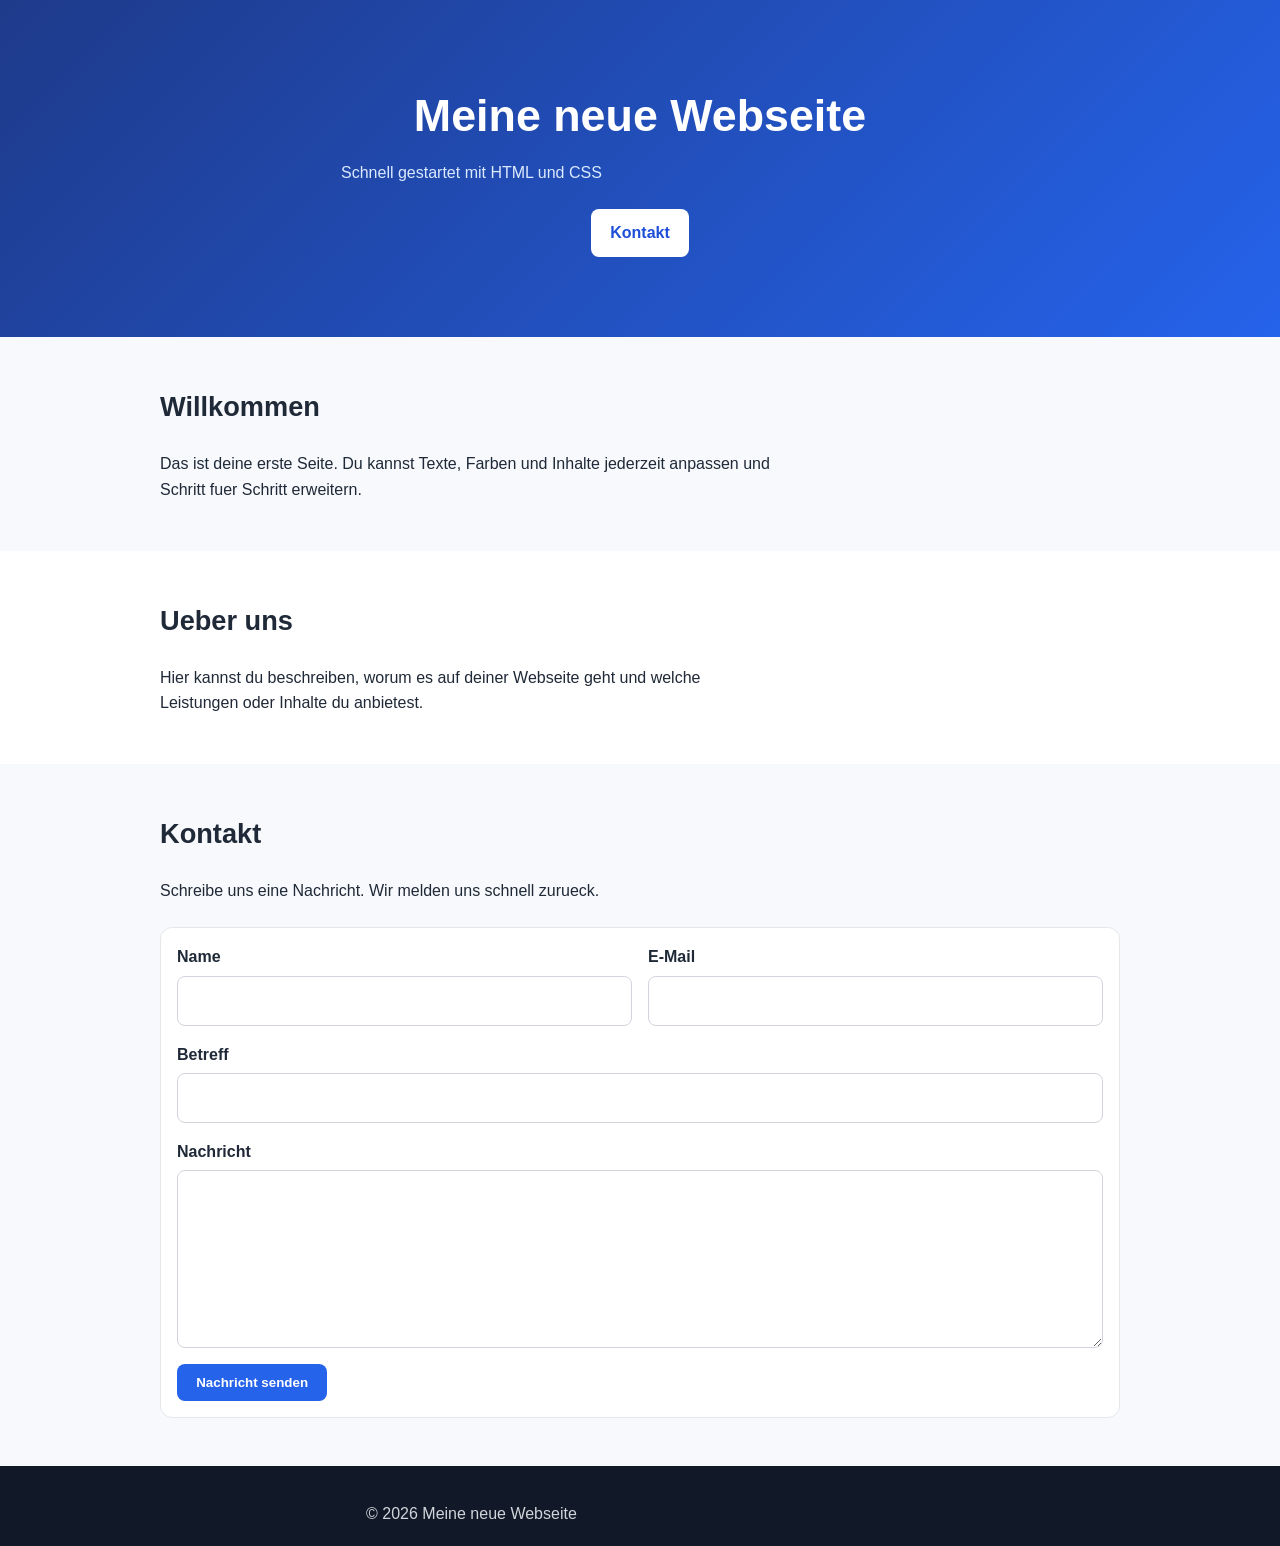
<file: index.html>
<!doctype html>
<html lang="de">
<head>
  <meta charset="UTF-8">
  <meta name="viewport" content="width=device-width, initial-scale=1.0">
  <title>Meine neue Webseite</title>
  <meta name="description" content="Eine einfache, moderne Startseite mit HTML und CSS.">
  <link rel="stylesheet" href="styles.css">
</head>
<body>
  <header class="site-header">
    <div class="container">
      <h1>Meine neue Webseite</h1>
      <p class="subtitle">Schnell gestartet mit HTML und CSS</p>
      <a class="button" href="#kontakt">Kontakt</a>
    </div>
  </header>

  <main>
    <section class="section">
      <div class="container">
        <h2>Willkommen</h2>
        <p>
          Das ist deine erste Seite. Du kannst Texte, Farben und Inhalte jederzeit
          anpassen und Schritt fuer Schritt erweitern.
        </p>
      </div>
    </section>

    <section class="section alt">
      <div class="container">
        <h2>Ueber uns</h2>
        <p>
          Hier kannst du beschreiben, worum es auf deiner Webseite geht und welche
          Leistungen oder Inhalte du anbietest.
        </p>
      </div>
    </section>

    <section class="section" id="kontakt">
      <div class="container">
        <h2>Kontakt</h2>
        <p>Schreibe uns eine Nachricht. Wir melden uns schnell zurueck.</p>

        <form class="contact-form" action="kontakt.php" method="post">
          <div class="form-row">
            <div class="form-group">
              <label for="name">Name</label>
              <input id="name" name="name" type="text" required>
            </div>
            <div class="form-group">
              <label for="email">E-Mail</label>
              <input id="email" name="email" type="email" required>
            </div>
          </div>

          <div class="form-group">
            <label for="betreff">Betreff</label>
            <input id="betreff" name="betreff" type="text" required>
          </div>

          <div class="form-group">
            <label for="nachricht">Nachricht</label>
            <textarea id="nachricht" name="nachricht" rows="6" required></textarea>
          </div>

          <button class="button button-primary" type="submit">Nachricht senden</button>
        </form>
      </div>
    </section>
  </main>

  <footer class="site-footer">
    <div class="container">
      <p>&copy; 2026 Meine neue Webseite</p>
    </div>
  </footer>
</body>
</html>
</file>
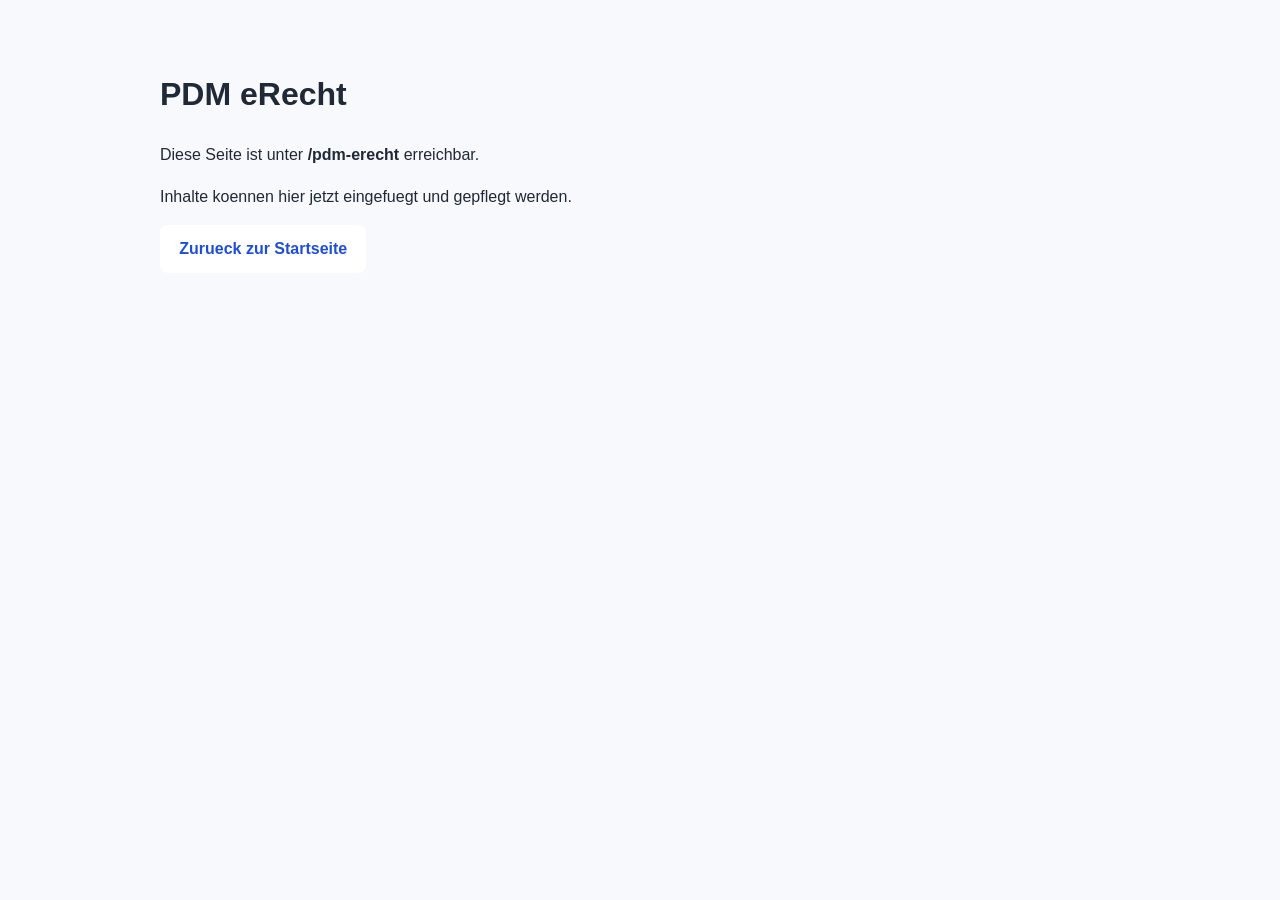
<file: pdm-erecht/index.html>
<!doctype html>
<html lang="de">
<head>
  <meta charset="UTF-8">
  <meta name="viewport" content="width=device-width, initial-scale=1.0">
  <title>PDM eRecht</title>
  <meta name="description" content="Informationsseite PDM eRecht.">
  <link rel="stylesheet" href="../styles.css">
</head>
<body>
  <main class="section">
    <div class="container">
      <h1>PDM eRecht</h1>
      <p>Diese Seite ist unter <strong>/pdm-erecht</strong> erreichbar.</p>
      <p>
        Inhalte koennen hier jetzt eingefuegt und gepflegt werden.
      </p>
      <p><a class="button" href="../index.html">Zurueck zur Startseite</a></p>
    </div>
  </main>
</body>
</html>
</file>
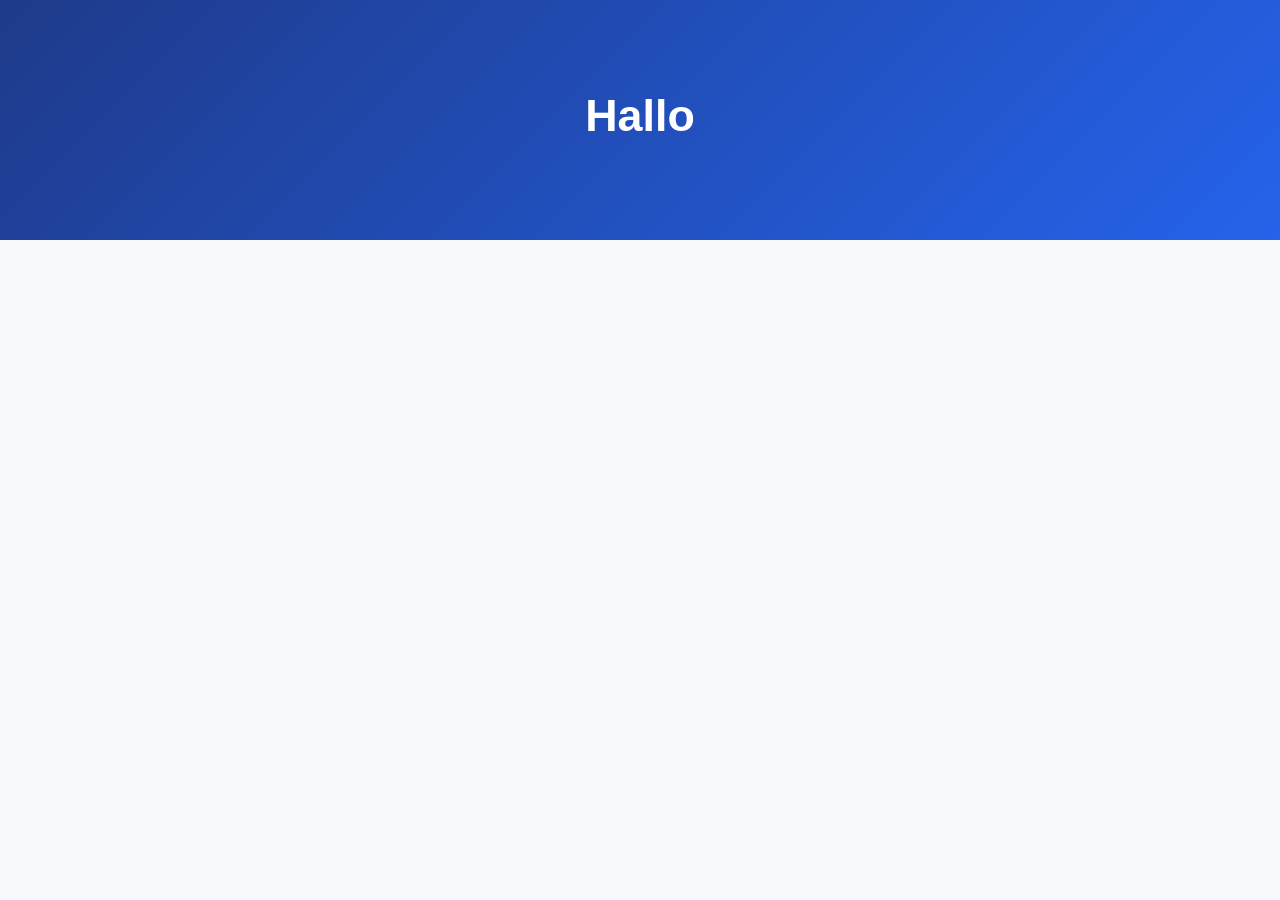
<file: pdmerecht/index.html>
<!doctype html>
<html lang="de">
<head>
  <meta charset="UTF-8">
  <meta name="viewport" content="width=device-width, initial-scale=1.0">
  <title>PDM eRecht</title>
  <link rel="stylesheet" href="../styles.css">
</head>
<body>
  <header class="site-header">
    <div class="container">
      <h1>Hallo</h1>
    </div>
  </header>
</body>
</html>
</file>
<file: styles.css>
:root {
  --bg: #f7f9fc;
  --text: #1f2937;
  --primary: #2563eb;
  --primary-dark: #1d4ed8;
  --surface: #ffffff;
  --muted: #6b7280;
}

* {
  box-sizing: border-box;
}

body {
  margin: 0;
  font-family: Arial, Helvetica, sans-serif;
  color: var(--text);
  background: var(--bg);
  line-height: 1.6;
}

.container {
  width: min(100% - 2rem, 960px);
  margin-inline: auto;
}

.site-header {
  background: linear-gradient(135deg, #1e3a8a, #2563eb);
  color: #fff;
  padding: 5rem 0;
  text-align: center;
}

.site-header h1 {
  margin: 0 0 0.5rem;
  font-size: clamp(1.8rem, 4vw, 2.8rem);
}

.subtitle {
  margin: 0 0 1.5rem;
  color: #dbeafe;
}

.button {
  display: inline-block;
  text-decoration: none;
  background: #fff;
  color: var(--primary-dark);
  padding: 0.7rem 1.2rem;
  border-radius: 0.5rem;
  font-weight: bold;
}

.button:hover {
  background: #eff6ff;
}

.button.button-primary {
  border: 0;
  cursor: pointer;
  background: var(--primary);
  color: #fff;
}

.button.button-primary:hover {
  background: var(--primary-dark);
}

.section {
  padding: 3rem 0;
}

.section.alt {
  background: var(--surface);
}

h2 {
  margin-top: 0;
  font-size: 1.7rem;
}

p {
  margin-bottom: 0;
  max-width: 70ch;
}

.contact-form {
  margin-top: 1.5rem;
  background: var(--surface);
  border: 1px solid #e5e7eb;
  border-radius: 0.75rem;
  padding: 1rem;
}

.form-row {
  display: grid;
  gap: 1rem;
  grid-template-columns: repeat(2, minmax(0, 1fr));
}

.form-group {
  display: flex;
  flex-direction: column;
  gap: 0.35rem;
  margin-bottom: 1rem;
}

.form-group label {
  font-weight: 600;
}

.form-group input,
.form-group textarea {
  width: 100%;
  border: 1px solid #d1d5db;
  border-radius: 0.5rem;
  padding: 0.7rem 0.8rem;
  font: inherit;
}

.form-group input:focus,
.form-group textarea:focus {
  outline: 2px solid #bfdbfe;
  outline-offset: 1px;
  border-color: #93c5fd;
}

.site-footer {
  background: #111827;
  color: #d1d5db;
  text-align: center;
  padding: 1.2rem 0;
}

.message {
  border-radius: 0.75rem;
  padding: 1rem;
  margin: 1rem 0 1.5rem;
}

.message.success {
  background: #ecfdf5;
  border: 1px solid #10b981;
}

.message.error {
  background: #fef2f2;
  border: 1px solid #ef4444;
}

.message p {
  margin: 0 0 0.5rem;
}

.message ul {
  margin: 0;
  padding-left: 1.25rem;
}

@media (max-width: 700px) {
  .form-row {
    grid-template-columns: 1fr;
  }
}
</file>
